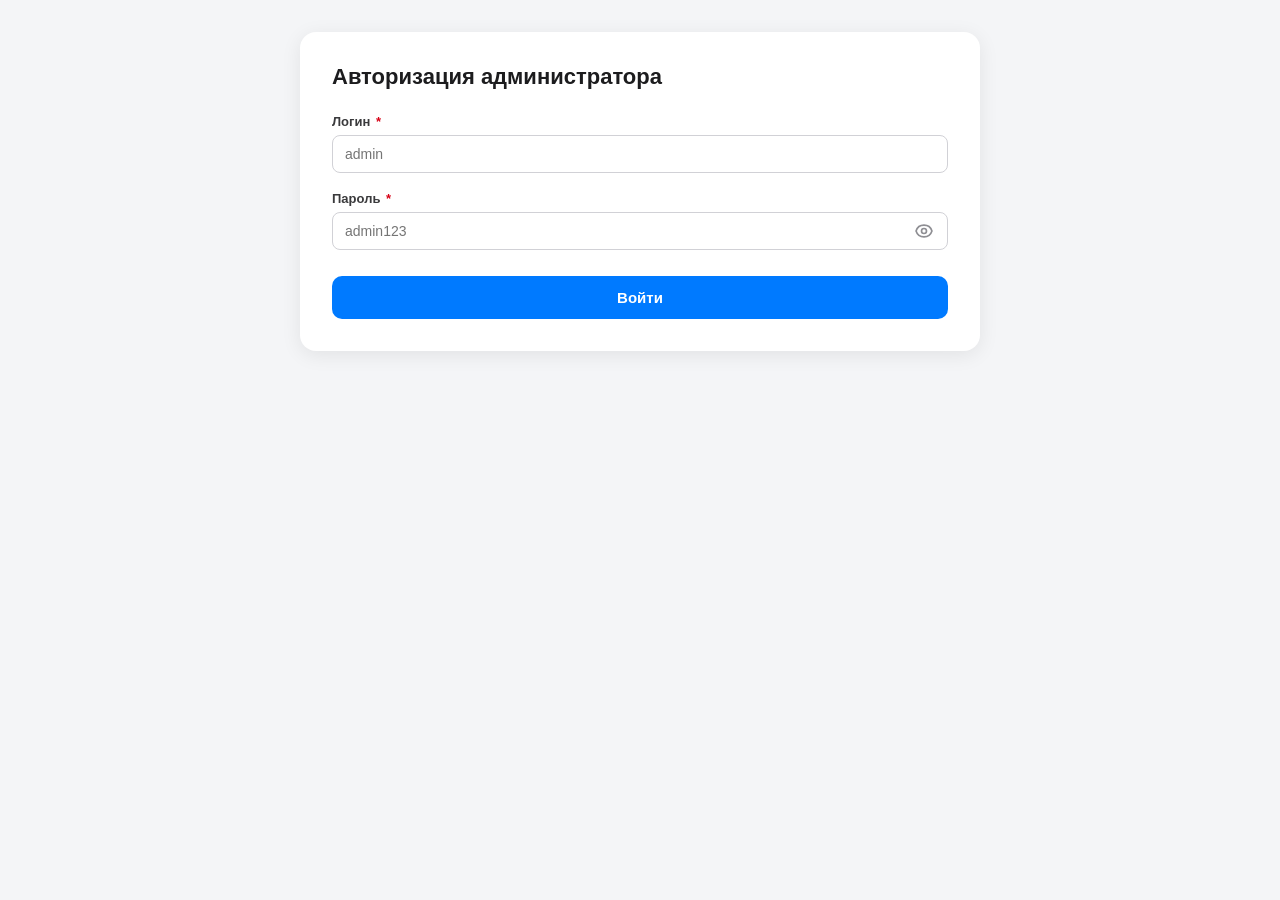
<file: admin.html>
<!DOCTYPE html>
<html lang="ru">
<head>
  <meta charset="UTF-8">
  <meta name="viewport" content="width=device-width, initial-scale=1.0">
  <title>Панель администратора — AR Меню</title>
  <style>
    * { box-sizing: border-box; }
    body {
      font-family: -apple-system, BlinkMacSystemFont, "Segoe UI", Roboto, sans-serif;
      background: #f4f5f7;
      color: #1c1c1e;
      margin: 0;
      padding: 32px 16px;
    }
    .card {
      max-width: 680px;
      margin: 0 auto;
      background: #ffffff;
      border-radius: 16px;
      padding: 32px;
      box-shadow: 0 4px 20px rgba(0, 0, 0, 0.08);
    }
    h1 { margin: 0 0 24px; font-size: 22px; font-weight: 700; }
    
    .nav-tabs {
      display: flex;
      gap: 10px;
      margin-bottom: 24px;
      border-bottom: 1px solid #e5e5ea;
      padding-bottom: 10px;
    }
    .nav-tab {
      padding: 8px 16px;
      background: transparent;
      border: none;
      font-size: 15px;
      font-weight: 600;
      color: #8e8e93;
      cursor: pointer;
      border-radius: 8px;
    }
    .nav-tab.active { background: #f2f2f7; color: #1c1c1e; }
    
    .form-group { margin-bottom: 18px; }
    .grid-4 { display: grid; grid-template-columns: repeat(4, 1fr); gap: 12px; }
    label { display: block; font-size: 13px; font-weight: 600; margin-bottom: 6px; color: #3a3a3c; }
    .req { color: #d70015; margin-left: 2px; }
    .input-wrapper { position: relative; display: flex; align-items: center; }
    input[type="text"], input[type="password"], input[type="number"], textarea {
      width: 100%; padding: 10px 12px; border: 1px solid #d1d1d6; border-radius: 8px; font-size: 14px; background: #fff;
    }
    input[type="text"]:focus, input[type="password"]:focus, input[type="number"]:focus, textarea:focus {
      outline: none; border-color: #007aff;
    }
    .eye-btn { position: absolute; right: 10px; background: none; border: none; cursor: pointer; padding: 4px; display: flex; align-items: center; justify-content: center; }
    .eye-btn svg { width: 20px; height: 20px; stroke: #8e8e93; }
    textarea { resize: vertical; min-height: 80px; }
    input[type="file"] { width: 100%; padding: 8px; background: #f2f2f7; border-radius: 8px; font-size: 13px; border: 1px dashed #c7c7cc; }
    
    .btn-main { width: 100%; padding: 13px; border: none; border-radius: 10px; background: #007aff; color: #ffffff; font-size: 15px; font-weight: 600; cursor: pointer; margin-top: 8px; text-align: center; text-decoration: none; }
    .btn-main:active { background: #0056b3; }
    .btn-small { padding: 6px 12px; font-size: 13px; background: #007aff; border-radius: 6px; color: white; text-decoration: none; display: inline-block; border: none; cursor: pointer; }
    .btn-danger { background: #ff3b30; }
    
    .status-box { margin-top: 20px; padding: 14px; border-radius: 8px; display: none; font-size: 14px; line-height: 1.4; }
    .status-box.success { display: block; background: #eaf7ec; color: #1b6e38; border: 1px solid #c8e6c9; }
    .status-box.error { display: block; background: #fdf2f2; color: #b71c1c; border: 1px solid #ffcdd2; }
    
    .qr-preview { margin-top: 14px; text-align: center; }
    .qr-preview img { max-width: 180px; border-radius: 10px; border: 1px solid #e5e5ea; padding: 8px; background: #fff; }
    
    #admin-workspace { display: none; }
    .workspace-view { display: none; }
    .workspace-view.active { display: block; }
    
    .catalog-list { display: flex; flex-direction: column; gap: 12px; }
    .catalog-item { background: #f2f2f7; padding: 16px; border-radius: 10px; display: flex; justify-content: space-between; align-items: center; }
    .catalog-item-info strong { display: block; font-size: 16px; margin-bottom: 4px; }
    .catalog-item-info span { font-size: 13px; color: #6c6c70; }
    .catalog-item-actions { display: flex; gap: 8px; }
  </style>
</head>
<body>

  <!-- Авторизация -->
  <div id="login-section" class="card">
    <h1>Авторизация администратора</h1>
    <form id="login-form">
      <div class="form-group">
        <label>Логин <span class="req">*</span></label>
        <input type="text" id="login-username" placeholder="admin" autocomplete="username" required>
      </div>
      <div class="form-group">
        <label>Пароль <span class="req">*</span></label>
        <div class="input-wrapper">
          <input type="password" id="login-password" placeholder="admin123" autocomplete="current-password" required>
          <button type="button" class="eye-btn" onclick="togglePasswordVisibility('login-password')">
            <svg fill="none" viewBox="0 0 24 24" stroke-width="2">
              <path stroke-linecap="round" stroke-linejoin="round" d="M15 12a3 3 0 11-6 0 3 3 0 016 0z" />
              <path stroke-linecap="round" stroke-linejoin="round" d="M2.458 12C3.732 7.943 7.523 5 12 5c4.478 0 8.268 2.943 9.542 7-1.274 4.057-5.064 7-9.542 7-4.477 0-8.268-2.943-9.542-7z" />
            </svg>
          </button>
        </div>
      </div>
      <button type="submit" class="btn-main">Войти</button>
    </form>
    <div id="login-status" class="status-box"></div>
  </div>

  <!-- Рабочая зона -->
  <div id="admin-workspace" class="card">
    <div class="nav-tabs">
      <button class="nav-tab active" onclick="switchTab('import')">Импорт блюда</button>
      <button class="nav-tab" onclick="switchTab('catalog'); loadCatalog();">Каталог блюд</button>
    </div>

    <!-- Вкладка Импорт -->
    <div id="tab-import" class="workspace-view active">
      <form id="upload-form">
        <div class="form-group">
          <label>Код блюда для URL (slug) <span class="req">*</span></label>
          <input type="text" id="dish-slug" name="slug" placeholder="например: burger" required>
        </div>
        <div class="form-group">
          <label>Название блюда <span class="req">*</span></label>
          <input type="text" id="dish-name" name="name" maxlength="120" placeholder="например: Классический бургер" required>
        </div>
        <div class="grid-4">
          <div class="form-group"><label>Ккал <span class="req">*</span></label><input type="number" id="dish-calories" name="calories" min="0" max="5000" step="1" required></div>
          <div class="form-group"><label>Белки <span class="req">*</span></label><input type="number" id="dish-protein" name="protein" min="0" max="500" step="0.1" required></div>
          <div class="form-group"><label>Жиры <span class="req">*</span></label><input type="number" id="dish-fat" name="fat" min="0" max="500" step="0.1" required></div>
          <div class="form-group"><label>Угл <span class="req">*</span></label><input type="number" id="dish-carbs" name="carbs" min="0" max="500" step="0.1" required></div>
        </div>
        <div class="form-group">
          <label>Полный состав блюда <span class="req">*</span></label>
          <textarea id="dish-composition" name="composition" maxlength="600" placeholder="Ингредиенты..." required></textarea>
        </div>
        <div class="form-group">
          <label>Основная 3D-модель (.glb) <span class="req">*</span></label>
          <input type="file" id="file-whole" name="file_whole" accept=".glb" required>
        </div>
        <div class="form-group">
          <label>3D-модель в разрезе (.glb, опционально)</label>
          <input type="file" id="file-cut" name="file_cut" accept=".glb">
        </div>
        <button type="submit" class="btn-main">Сохранить блюдо</button>
      </form>
      <div id="upload-status" class="status-box"></div>
    </div>

    <!-- Вкладка Каталог -->
    <div id="tab-catalog" class="workspace-view">
      <div id="catalog-list" class="catalog-list">
        Загрузка...
      </div>
      <div id="catalog-status" class="status-box"></div>
    </div>
  </div>

  <script>
    let currentAuthToken = '';
    const MAX_FILE_SIZE = 5 * 1024 * 1024;

    function togglePasswordVisibility(inputId) {
      const input = document.getElementById(inputId);
      input.type = input.type === 'password' ? 'text' : 'password';
    }

    function switchTab(tabId) {
      document.querySelectorAll('.nav-tab').forEach(t => t.classList.remove('active'));
      document.querySelectorAll('.workspace-view').forEach(v => v.classList.remove('active'));
      event.target.classList.add('active');
      document.getElementById('tab-' + tabId).classList.add('active');
      document.getElementById('upload-status').style.display = '';
      document.getElementById('upload-status').className = 'status-box';
      document.getElementById('catalog-status').style.display = '';
      document.getElementById('catalog-status').className = 'status-box';
    }

    // Авторизация
    document.getElementById('login-form').addEventListener('submit', async (e) => {
      e.preventDefault();
      const loginStatus = document.getElementById('login-status');
      loginStatus.style.display = '';
      loginStatus.className = 'status-box';

      const username = document.getElementById('login-username').value.trim();
      const password = document.getElementById('login-password').value;

      try {
        const res = await fetch('/api/admin/login', {
          method: 'POST',
          headers: { 'Content-Type': 'application/json' },
          body: JSON.stringify({ username, password })
        });
        const data = await res.json();
        if (!res.ok) throw new Error(data.detail || 'Неверный логин или пароль');

        currentAuthToken = data.token;
        document.getElementById('login-section').style.display = 'none';
        document.getElementById('admin-workspace').style.display = 'block';
      } catch (err) {
        loginStatus.className = 'status-box error';
        loginStatus.innerText = err.message;
      }
    });

    // Загрузка блюда
    document.getElementById('upload-form').addEventListener('submit', async (e) => {
      e.preventDefault();
      const statusBox = document.getElementById('upload-status');
      statusBox.style.display = '';
      statusBox.className = 'status-box';

      const slug = document.getElementById('dish-slug').value.trim();
      const name = document.getElementById('dish-name').value.trim();
      const composition = document.getElementById('dish-composition').value.trim();
      const fileWhole = document.getElementById('file-whole').files[0];
      const fileCut = document.getElementById('file-cut').files[0];

      if (!slug || !/^[a-z0-9_-]{2,50}$/.test(slug)) return showError(statusBox, 'Ошибка: Код блюда (slug) содержит недопустимые символы (используйте латиницу, дефис, подчеркивание).');
      if (!name || name.length < 2) return showError(statusBox, 'Ошибка: Название блюда не может быть пустым.');
      if (!composition || composition.length < 5) return showError(statusBox, 'Ошибка: Состав должен быть не менее 5 символов.');
      if (!fileWhole || !fileWhole.name.toLowerCase().endsWith('.glb')) return showError(statusBox, 'Ошибка: Основная модель должна быть формата .glb.');
      if (fileWhole.size > MAX_FILE_SIZE) return showError(statusBox, 'Ошибка: Файл слишком большой (>5 МБ).');
      if (fileCut && (!fileCut.name.toLowerCase().endsWith('.glb') || fileCut.size > MAX_FILE_SIZE)) return showError(statusBox, 'Ошибка: Модель в разрезе недопустимого формата или размера.');

      const formData = new FormData(e.target);
      formData.set('slug', slug); formData.set('name', name); formData.set('composition', composition);
      formData.append('admin_token', currentAuthToken);

      try {
        const res = await fetch('/api/dishes', { method: 'POST', body: formData });
        const data = await res.json();
        if (!res.ok) throw new Error(data.detail || 'Ошибка сохранения БД');

        const dishUrl = `${window.location.origin}/?dish=${data.slug}`;
        const qrApiUrl = `https://api.qrserver.com/v1/create-qr-code/?size=300x300&data=${encodeURIComponent(dishUrl)}`;

        statusBox.className = 'status-box success';
        statusBox.innerHTML = `
          <strong>Успех!</strong><br><a href="${dishUrl}" target="_blank">${dishUrl}</a>
          <div class="qr-preview"><img src="${qrApiUrl}"><br><a href="${qrApiUrl}" download="qr-${data.slug}.png" class="btn-main" style="display:inline-block; width:auto; padding: 6px 12px; margin-top: 10px;">Скачать QR-код</a></div>
        `;
        document.getElementById('upload-form').reset();
      } catch (err) {
        showError(statusBox, err.message);
      }
    });

    // Каталог
    async function loadCatalog() {
      const list = document.getElementById('catalog-list');
      list.innerHTML = 'Загрузка...';
      try {
        const res = await fetch('/api/dishes');
        const data = await res.json();
        list.innerHTML = '';
        Object.keys(data).forEach(slug => {
          const dish = data[slug];
          const dishUrl = `${window.location.origin}/?dish=${slug}`;
          const qrApiUrl = `https://api.qrserver.com/v1/create-qr-code/?size=300x300&data=${encodeURIComponent(dishUrl)}`;
          
          list.innerHTML += `
            <div class="catalog-item">
              <div class="catalog-item-info">
                <strong>${dish.name}</strong>
                <span>Код: ${slug} | ${dish.calories} ккал</span>
              </div>
              <div class="catalog-item-actions">
                <a href="${dishUrl}" target="_blank" class="btn-small" style="background:#34c759">Открыть</a>
                <a href="${qrApiUrl}" target="_blank" download="qr-${slug}.png" class="btn-small" style="background:#007aff">QR-код</a>
                <button class="btn-small btn-danger" onclick="deleteDish('${slug}')">Удалить</button>
              </div>
            </div>
          `;
        });
        if (Object.keys(data).length === 0) list.innerHTML = '<p style="color:#8e8e93">Каталог пуст.</p>';
      } catch (err) {
        list.innerHTML = 'Ошибка загрузки каталога.';
      }
    }

    async function deleteDish(slug) {
      if (!confirm(`Точно удалить блюдо "${slug}"?`)) return;
      const statusBox = document.getElementById('catalog-status');
      
      try {
        const res = await fetch(`/api/dishes/${slug}`, {
          method: 'DELETE',
          headers: { 'Authorization': `Bearer ${currentAuthToken}` }
        });
        if (!res.ok) {
          const data = await res.json();
          throw new Error(data.detail || 'Ошибка удаления');
        }
        statusBox.className = 'status-box success';
        statusBox.innerText = `Блюдо ${slug} удалено.`;
        loadCatalog();
      } catch (err) {
        showError(statusBox, err.message);
      }
    }

    function showError(element, msg) {
      element.className = 'status-box error';
      element.innerText = msg;
    }
  </script>
</body>
</html>
</file>
